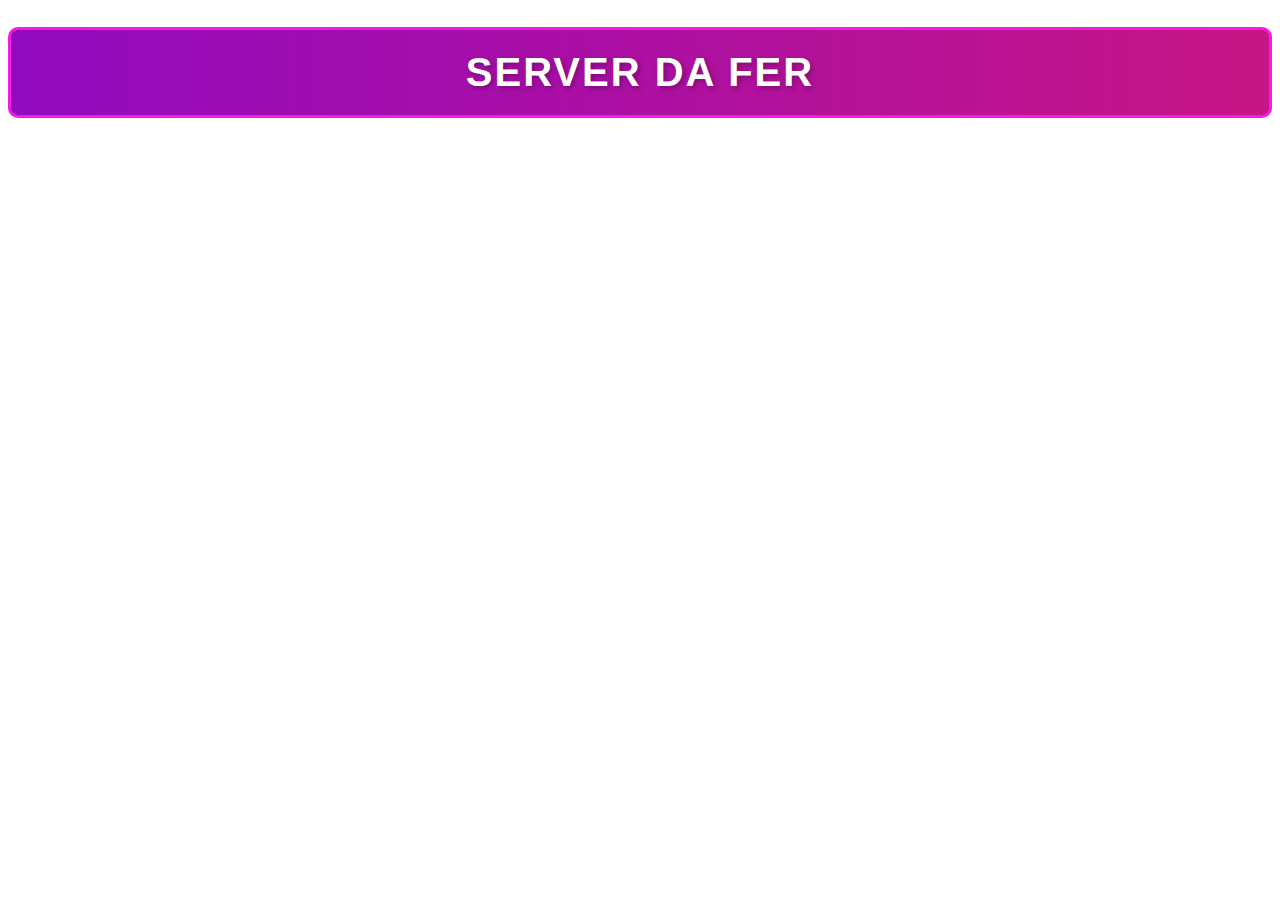
<file: Webserve/index.html>
<!DOCTYPE html>
<html lang="en">
<head>
    <meta charset="UTF-8">
    <meta name="viewport" content="width=device-width, initial-scale=1.0">
    <title>Server</title>
</head>
<body>
    <!-- teste -->
    <h1 style="color: white; background: linear-gradient(to right, rgb(146, 10, 191), mediumvioletred); text-align: center; padding: 20px; font-family: 'Segoe UI', Tahoma, Geneva, Verdana, sans-serif; font-size: 40px; letter-spacing: 2px; text-shadow: 2px 2px 5px rgba(0, 0, 0, 0.3); border-radius: 10px; border: 3px solid rgb(246, 27, 224);"> SERVER DA FER</h1>
</body>
</html>
</file>
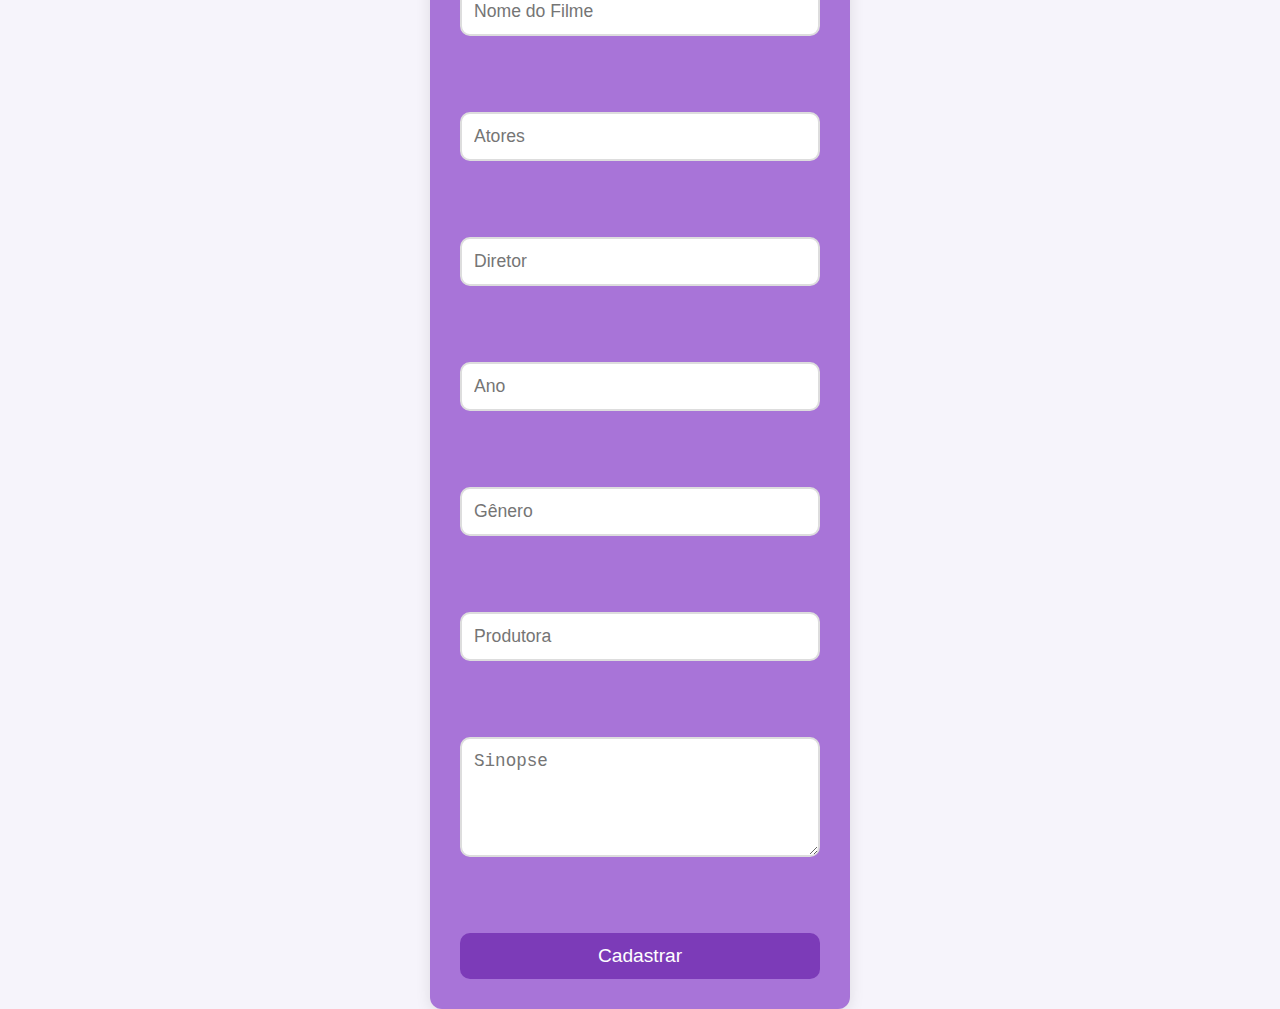
<file: Webserve/cadastroFilme.html>
<!DOCTYPE html>
<html lang="pt-br">
<head>
    <meta charset="UTF-8">
    <meta name="viewport" content="width=device-width, initial-scale=1.0">
    <title>Cadastro de Filme</title>
    <link rel="stylesheet" href="styles.css">
</head>
<body class="cadastro-page">
    <div class="form-container">
        <h1>Cadastro de Filme</h1>
        <!-- Formulário para cadastrar filme -->
        <form action="/cadastroFilme" method="POST">
            <input type="text" name="titulo" placeholder="Nome do Filme" required><br><br>
            <input type="text" name="atores" placeholder="Atores" required><br><br>
            <input type="text" name="diretor" placeholder="Diretor" required><br><br>
            <input type="number" name="ano" placeholder="Ano" required><br><br>
            <input type="text" name="genero" placeholder="Gênero" required><br><br>
            <input type="text" name="produtora" placeholder="Produtora" required><br><br>
            <textarea name="sinopse" placeholder="Sinopse" required></textarea><br><br>
            <button type="submit">Cadastrar</button>
        </form>
    </div>
</body>
</html>
</file>
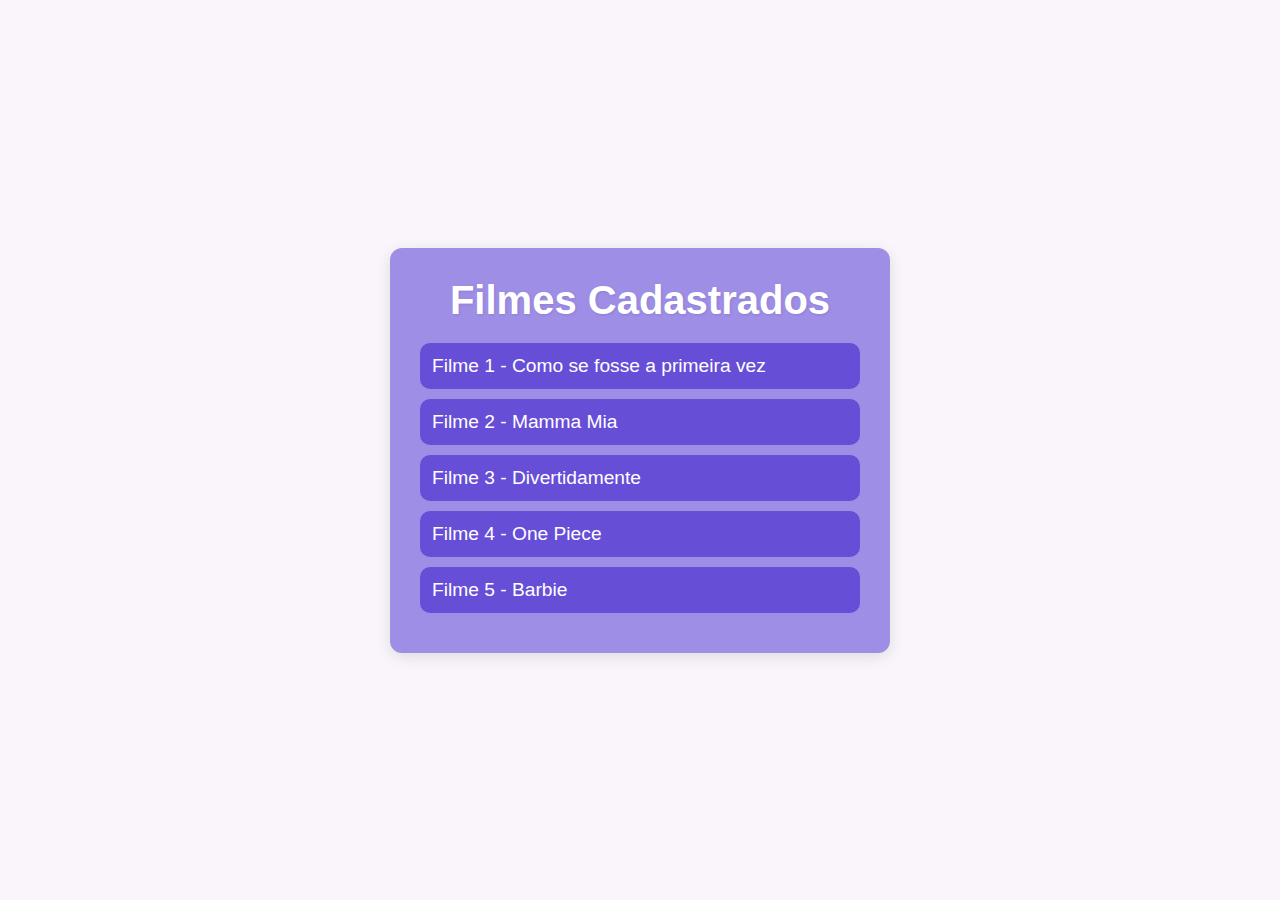
<file: Webserve/listarFilme.html>
<!DOCTYPE html>
<html lang="pt-br">
<head>
    <meta charset="UTF-8">
    <meta name="viewport" content="width=device-width, initial-scale=1.0">
    <title>Listar Filmes</title>
    <link rel="stylesheet" href="styles.css">
</head>
<body class="listar-page">
    <div class="list-container">
        <h1>Filmes Cadastrados</h1>
        <!-- lista de filmes -->
        <ul>
            <li>Filme 1 - Como se fosse a primeira vez</li>
            <li>Filme 2 - Mamma Mia</li>
            <li>Filme 3 - Divertidamente</li>
            <li>Filme 4 - One Piece</li>
            <li>Filme 5 - Barbie</li>
        </ul>
    </div>
</body>
</html>
</file>
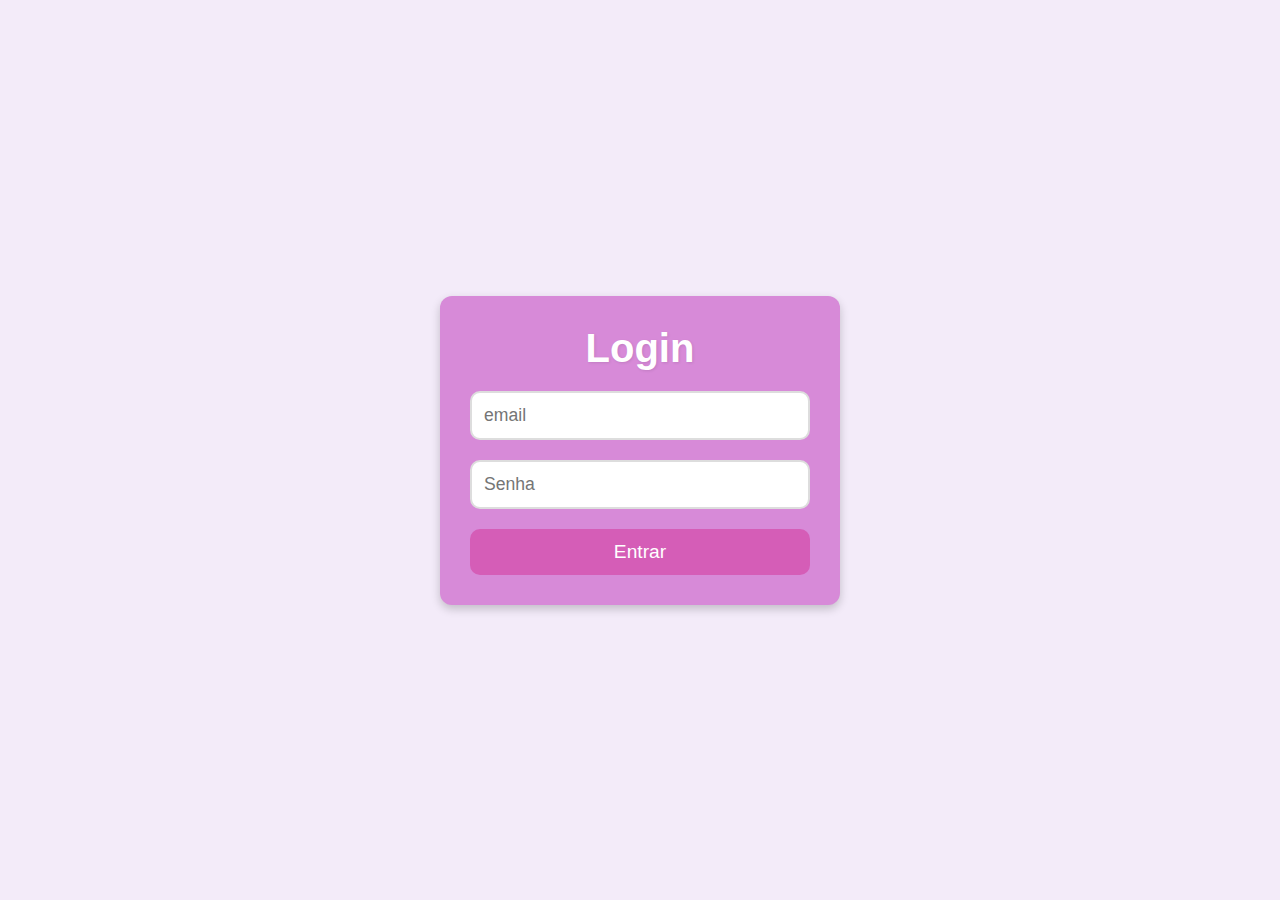
<file: Webserve/login.html>
<!DOCTYPE html>
<html lang="pt-br">
<head>
    <meta charset="UTF-8">
    <meta name="viewport" content="width=device-width, initial-scale=1.0">
    <title>Login</title>
    <link rel="stylesheet" href="styles.css">
</head>
<body class="login-page">
    <div class="form-container">
        <h1>Login</h1>
        <!-- forma de login do usuario -->
        <form action="/send_login" method="post">
            <input type="text" placeholder="email" name="email" required>
            <input type="password" placeholder="Senha" name="password" required>
            <button type="submit">Entrar</button>
        </form>
    </div>
</body>
</html>
</file>
<file: Webserve/styles.css>
* {
    margin: 0;
    padding: 0;
    box-sizing: border-box;
}

body {
    font-family: 'Arial', sans-serif;
    color: #ffffff;
    display: flex;
    justify-content: center;
    align-items: center;
    height: 100vh;
}

h1 {
    font-size: 2.5rem;
    text-align: center;
    margin-bottom: 20px;
    text-shadow: 1px 1px 3px rgba(0, 0, 0, 0.1);
}

/* ==================login =================== */

.login-page {
    background: rgba(240, 230, 247, 0.8);
}

.login-page .form-container {
    background-color: #d78ad8;
    padding: 30px;
    border-radius: 12px;
    box-shadow: 0 4px 10px rgba(0, 0, 0, 0.2);
    width: 100%;
    max-width: 400px;
}

.login-page form {
    display: flex;
    flex-direction: column;
    gap: 20px;
}

.login-page input {
    padding: 12px;
    font-size: 1.1rem;
    border: 2px solid #ddd;
    border-radius: 10px;
    outline: none;
    transition: border-color 0.3s;
}

.login-page input:focus {
    border-color: #a842c1;
    box-shadow: 0 0 5px rgba(193, 66, 149, 0.5);
}

.login-page button {
    background-color: #d55db7;
    color: white;
    padding: 12px;
    font-size: 1.2rem;
    border: none;
    border-radius: 10px;
    cursor: pointer;
    transition: all 0.3s;
}

.login-page button:hover {
    background-color: #c128be;
}

.login-page button:active {
    background-color: #842d7a;
}

/* =============== Cadastro de Filme =================== */
.cadastro-page {
    background: rgba(244, 241, 250, 0.8); 
    border-radius: 15px;
}

.cadastro-page .form-container {
    background-color: #a874d8;
    padding: 30px;
    border-radius: 12px;
    box-shadow: 0 4px 15px rgba(0, 0, 0, 0.1);
    width: 100%;
    max-width: 420px;
}

.cadastro-page form {
    display: flex;
    flex-direction: column;
    gap: 20px;
}

.cadastro-page input {
    padding: 12px;
    font-size: 1.1rem;
    border: 2px solid #ddd;
    border-radius: 10px;
    outline: none;
    transition: border-color 0.3s;
}

.cadastro-page input:focus {
    border-color: #9162bd;
    box-shadow: 0 0 5px rgba(120, 48, 187, 0.5);
}

.cadastro-page button {
    background-color: #7c3bb8;
    color: white;
    padding: 12px;
    font-size: 1.2rem;
    border: none;
    border-radius: 10px;
    cursor: pointer;
    transition: all 0.3s;
}

.cadastro-page button:hover {
    background-color: #792ba3;
}

.cadastro-page button:active {
    background-color: #7229a2;
}

.cadastro-page textarea {
    padding: 12px;
    font-size: 1.1rem;
    border: 2px solid #ddd;
    border-radius: 10px;
    outline: none;
    resize: vertical; 
    transition: border-color 0.3s, box-shadow 0.3s;
    min-height: 120px; 
}

.cadastro-page textarea:focus {
    border-color: #9162bd;
    box-shadow: 0 0 5px rgba(120, 48, 187, 0.5);
}

/* ================= Listagem de Filmes =================== */
.listar-page {
    background: rgba(249, 243, 249, 0.8); 
    border-radius: 15px;
}

.listar-page .list-container {
    background-color: #9e8ee6;
    padding: 30px;
    border-radius: 12px;
    box-shadow: 0 4px 15px rgba(0, 0, 0, 0.1);
    width: 100%;
    max-width: 500px;
}

.listar-page ul {
    list-style-type: none;
    padding: 0;
}

.listar-page li {
    background-color: #674ed7;
    color: white;
    padding: 12px;
    margin-bottom: 10px;
    border-radius: 10px;
    font-size: 1.2rem;
    transition: transform 0.3s ease, background-color 0.3s ease;
}

.listar-page li:hover {
    background-color: #5924bc;
    transform: scale(1.03);
}
</file>
